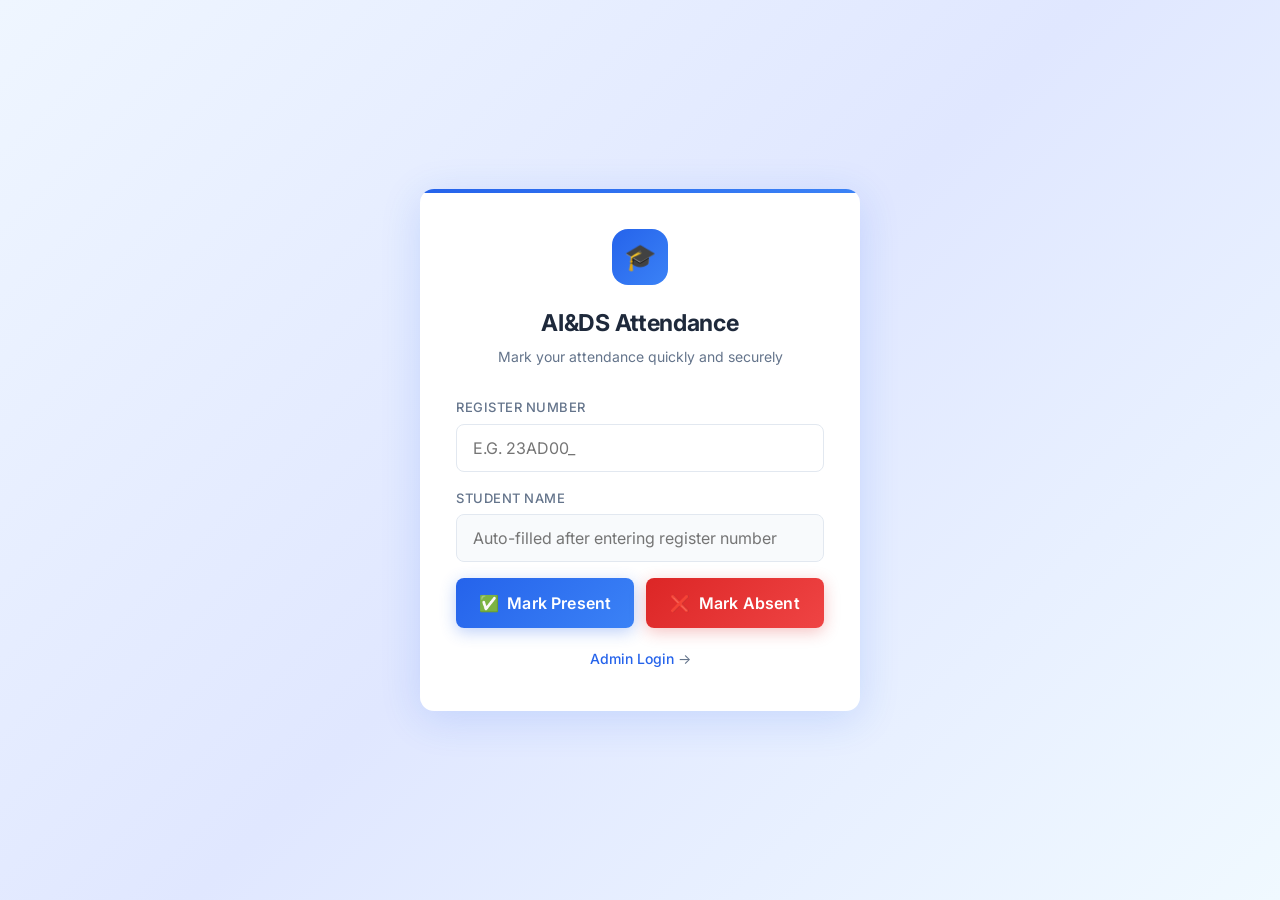
<file: templates/index.html>
<!DOCTYPE html>
<html lang="en">

<head>
  <meta charset="UTF-8">
  <meta name="viewport" content="width=device-width, initial-scale=1.0">
  <title>AI&amp;DS Attendance Portal</title>
  <link rel="stylesheet" href="/static/style.css">
</head>

<body>

  <div class="page-center">
    <div class="card">

      <!-- Logo -->
      <div class="card-logo">🎓</div>
      <h1>AI&amp;DS Attendance</h1>
      <p class="card-subtitle">Mark your attendance quickly and securely</p>

      <!-- Status message (JS-injected) -->
      <div id="status-msg" style="display:none"></div>

      <form id="attendance-form" action="/mark" method="post">

        <!-- Hidden field holding the chosen status -->
        <input type="hidden" name="status" id="status-field" value="">

        <div class="form-group">
          <label for="reg_no">Register Number</label>
          <input type="text" id="reg_no" name="reg_no" placeholder="e.g. 23AD00_" autocomplete="off"
            autocapitalize="characters" style="text-transform:uppercase" required>
        </div>

        <div class="form-group">
          <label for="name">Student Name</label>
          <input type="text" id="name" name="name" placeholder="Auto-filled after entering register number" readonly>
        </div>

        <!-- Two action buttons -->
        <div class="btn-group">
          <button type="button" class="btn btn-primary" id="btn-present" onclick="submitAs('present')">
            ✅&nbsp; Mark Present
          </button>
          <button type="button" class="btn btn-absent" id="btn-absent" onclick="submitAs('absent')">
            ❌&nbsp; Mark Absent
          </button>
        </div>

      </form>

      <a class="link-subtle" href="/admin_login">
        <span>Admin Login</span> →
      </a>

    </div>
  </div>


  <script>
    const regInput = document.getElementById('reg_no');
    const nameInput = document.getElementById('name');
    const statusMsg = document.getElementById('status-msg');
    const form = document.getElementById('attendance-form');
    const statusFld = document.getElementById('status-field');

    function showStatus(msg, type) {
      statusMsg.className = 'alert alert-' + type;
      statusMsg.textContent = msg;
      statusMsg.style.display = 'flex';
    }

    function fetchName() {
      const reg = regInput.value.trim();
      if (reg.length < 3) { nameInput.value = ''; return; }
      fetch('/get_name?reg_no=' + encodeURIComponent(reg))
        .then(r => r.json())
        .then(data => {
          nameInput.value = data.name || '';
          if (data.name) {
            statusMsg.style.display = 'none';
          } else if (reg.length >= 8) {
            showStatus('⚠️ Register number not found. Please check and retry.', 'error');
          }
        })
        .catch(() => { });
    }

    regInput.addEventListener('input', fetchName);
    regInput.addEventListener('blur', fetchName);

    function submitAs(status) {
      if (!nameInput.value) {
        showStatus('⚠️ No student found for this register number.', 'error');
        return;
      }
      statusFld.value = status;
      if (status === 'present') {
        document.getElementById('btn-present').textContent = '⏳ Marking Present…';
        document.getElementById('btn-present').disabled = true;
      } else {
        document.getElementById('btn-absent').textContent = '⏳ Marking Absent…';
        document.getElementById('btn-absent').disabled = true;
      }
      form.submit();
    }
  </script>

</body>

</html>
</file>
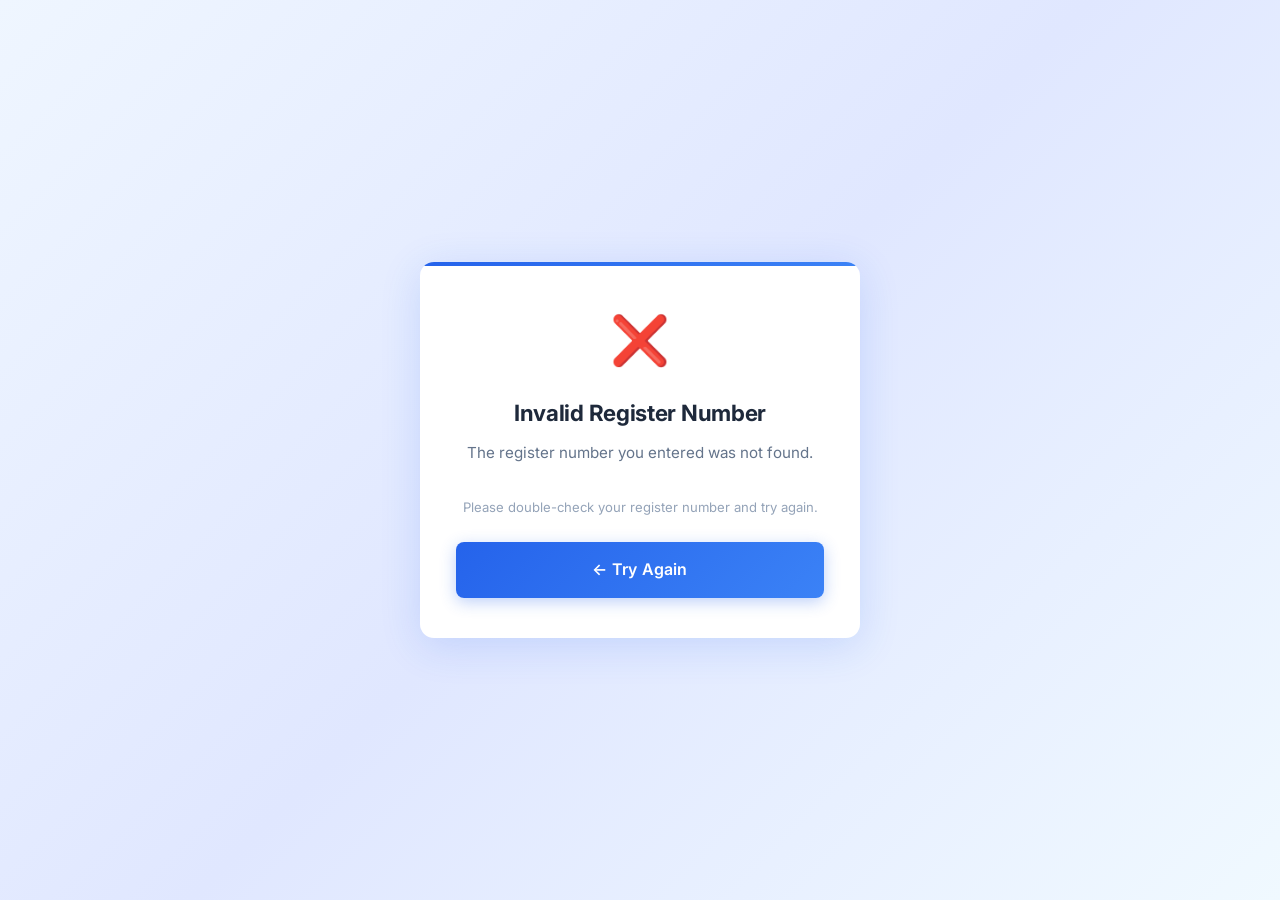
<file: templates/invalid.html>
<!DOCTYPE html>
<html lang="en">
<head>
  <meta charset="UTF-8">
  <meta name="viewport" content="width=device-width, initial-scale=1.0">
  <title>Invalid Register Number — AI&amp;DS</title>
  <link rel="stylesheet" href="/static/style.css">
</head>
<body>

<div class="page-center">
  <div class="card info-card">

    <span class="info-icon">❌</span>
    <h1>Invalid Register Number</h1>
    <p>The register number you entered was not found.</p>
    <br>
    <p style="color:var(--text-light); font-size:0.82rem;">
      Please double-check your register number and try again.
    </p>

    <a href="/" class="btn btn-primary" style="margin-top:24px;">
      ← Try Again
    </a>

  </div>
</div>

</body>
</html>
</file>
<file: static/style.css>
/* =========================================
   AI&DS Attendance Portal — Design System
   ========================================= */

@import url('https://fonts.googleapis.com/css2?family=Inter:wght@300;400;500;600;700&display=swap');

/* ---- Reset & Base ---- */
*, *::before, *::after {
  box-sizing: border-box;
  margin: 0;
  padding: 0;
}

:root {
  --primary:       #2563eb;
  --primary-dark:  #1d4ed8;
  --primary-light: #eff6ff;
  --accent:        #3b82f6;
  --success:       #10b981;
  --warning:       #f59e0b;
  --danger:        #ef4444;
  --neutral:       #6b7280;

  --bg:            #f0f4ff;
  --surface:       #ffffff;
  --border:        #e2e8f0;
  --text:          #1e293b;
  --text-muted:    #64748b;
  --text-light:    #94a3b8;

  --radius:        14px;
  --radius-sm:     8px;
  --shadow:        0 4px 24px rgba(37, 99, 235, 0.10);
  --shadow-lg:     0 8px 40px rgba(37, 99, 235, 0.16);
  --transition:    all 0.22s cubic-bezier(.4,0,.2,1);
}

html, body { height: 100%; }

body {
  font-family: 'Inter', system-ui, sans-serif;
  background: var(--bg);
  color: var(--text);
  font-size: 15px;
  line-height: 1.6;
  min-height: 100vh;
}

/* ---- Page Center Wrapper ---- */
.page-center {
  min-height: 100vh;
  display: flex;
  align-items: center;
  justify-content: center;
  padding: 24px 16px;
  background: linear-gradient(135deg, #eff6ff 0%, #e0e7ff 50%, #f0f9ff 100%);
}

/* ---- Card ---- */
.card {
  background: var(--surface);
  border-radius: var(--radius);
  box-shadow: var(--shadow-lg);
  padding: 40px 36px;
  width: 100%;
  max-width: 440px;
  position: relative;
  overflow: hidden;
}

.card::before {
  content: '';
  position: absolute;
  top: 0; left: 0; right: 0;
  height: 4px;
  background: linear-gradient(90deg, var(--primary), var(--accent));
}

/* ---- Logo / Header ---- */
.card-logo {
  width: 56px;
  height: 56px;
  background: linear-gradient(135deg, var(--primary), var(--accent));
  border-radius: 16px;
  display: flex;
  align-items: center;
  justify-content: center;
  margin: 0 auto 20px;
  font-size: 26px;
}

.card h1 {
  text-align: center;
  font-size: 1.45rem;
  font-weight: 700;
  color: var(--text);
  margin-bottom: 4px;
  letter-spacing: -0.3px;
}

.card-subtitle {
  text-align: center;
  color: var(--text-muted);
  font-size: 0.875rem;
  margin-bottom: 28px;
}

/* ---- Form Elements ---- */
.form-group { margin-bottom: 16px; }

label {
  display: block;
  font-size: 0.8125rem;
  font-weight: 500;
  color: var(--text-muted);
  margin-bottom: 6px;
  text-transform: uppercase;
  letter-spacing: 0.5px;
}

input[type="text"],
input[type="password"],
input[type="date"] {
  display: block;
  width: 100%;
  padding: 13px 16px;
  border: 1.5px solid var(--border);
  border-radius: var(--radius-sm);
  font-family: inherit;
  font-size: 1rem;
  color: var(--text);
  background: var(--surface);
  transition: var(--transition);
  outline: none;
}

input:focus {
  border-color: var(--primary);
  box-shadow: 0 0 0 3px rgba(37,99,235,0.12);
}

input[readonly] {
  background: #f8fafc;
  color: var(--text-muted);
  cursor: not-allowed;
}

/* ---- Buttons ---- */
.btn {
  display: block;
  width: 100%;
  padding: 15px;
  border: none;
  border-radius: var(--radius-sm);
  font-family: inherit;
  font-size: 1rem;
  font-weight: 600;
  cursor: pointer;
  transition: var(--transition);
  text-align: center;
  text-decoration: none;
  letter-spacing: 0.2px;
}

.btn-primary {
  background: linear-gradient(135deg, var(--primary), var(--accent));
  color: #fff;
  box-shadow: 0 4px 16px rgba(37,99,235,0.30);
}

.btn-primary:hover, .btn-primary:focus {
  transform: translateY(-1px);
  box-shadow: 0 6px 20px rgba(37,99,235,0.38);
}

.btn-primary:active { transform: translateY(0); }

.btn-absent {
  background: linear-gradient(135deg, #dc2626, #ef4444);
  color: #fff;
  box-shadow: 0 4px 16px rgba(220,38,38,0.28);
}

.btn-absent:hover, .btn-absent:focus {
  transform: translateY(-1px);
  box-shadow: 0 6px 20px rgba(220,38,38,0.38);
}

.btn-absent:active { transform: translateY(0); }

.btn-absent:disabled, .btn-primary:disabled {
  opacity: 0.65;
  cursor: not-allowed;
  transform: none;
}

/* Two-button group on student page */
.btn-group {
  display: flex;
  flex-direction: column;
  gap: 12px;
  margin-top: 8px;
}

/* ---- Links ---- */
.link-subtle {
  display: block;
  text-align: center;
  margin-top: 20px;
  font-size: 0.875rem;
  color: var(--text-muted);
  text-decoration: none;
  transition: color 0.2s;
}

.link-subtle span {
  color: var(--primary);
  font-weight: 500;
}

.link-subtle:hover span { text-decoration: underline; }

/* ---- Alert / Status Message ---- */
.alert {
  padding: 12px 16px;
  border-radius: var(--radius-sm);
  margin-bottom: 18px;
  font-size: 0.9rem;
  font-weight: 500;
  display: flex;
  align-items: center;
  gap: 10px;
}

.alert-success { background: #ecfdf5; color: #065f46; border: 1px solid #a7f3d0; }
.alert-error   { background: #fef2f2; color: #991b1b; border: 1px solid #fecaca; }

/* =========================================
   ADMIN DASHBOARD
   ========================================= */
.dash-wrapper {
  min-height: 100vh;
  background: var(--bg);
}

/* ---- Topbar ---- */
.topbar {
  background: var(--surface);
  border-bottom: 1px solid var(--border);
  padding: 0 24px;
  height: 60px;
  display: flex;
  align-items: center;
  justify-content: space-between;
  position: sticky;
  top: 0;
  z-index: 100;
  box-shadow: 0 1px 8px rgba(37,99,235,0.06);
}

.topbar-brand {
  display: flex;
  align-items: center;
  gap: 10px;
  font-weight: 700;
  font-size: 1.05rem;
  color: var(--text);
}

.topbar-brand .badge {
  background: var(--primary-light);
  color: var(--primary);
  font-size: 0.7rem;
  font-weight: 600;
  padding: 2px 8px;
  border-radius: 20px;
  letter-spacing: 0.4px;
}

.topbar-date {
  font-size: 0.8rem;
  color: var(--text-muted);
  display: none;
}

.btn-logout {
  display: inline-flex;
  align-items: center;
  gap: 6px;
  padding: 7px 16px;
  border-radius: 20px;
  border: 1.5px solid var(--border);
  background: transparent;
  font-family: inherit;
  font-size: 0.85rem;
  font-weight: 500;
  color: var(--text-muted);
  cursor: pointer;
  text-decoration: none;
  transition: var(--transition);
}

.btn-logout:hover {
  border-color: var(--danger);
  color: var(--danger);
  background: #fef2f2;
}

/* ---- Main Content ---- */
.dash-content {
  padding: 24px 20px;
  max-width: 1400px;
  margin: 0 auto;
}

/* ---- Dashboard header row (title + date filter) ---- */
.dash-header-row {
  display: flex;
  align-items: flex-start;
  justify-content: space-between;
  gap: 16px;
  flex-wrap: wrap;
  margin-bottom: 24px;
}

.dash-title {
  font-size: 1.35rem;
  font-weight: 700;
  color: var(--text);
  margin-bottom: 4px;
}

.dash-sub {
  font-size: 0.875rem;
  color: var(--text-muted);
}

/* ---- Date Filter Form ---- */
.date-filter-form {
  display: flex;
  align-items: center;
  gap: 10px;
  flex-wrap: wrap;
}

.date-filter-form label {
  font-size: 0.8rem;
  font-weight: 500;
  color: var(--text-muted);
  text-transform: uppercase;
  letter-spacing: 0.4px;
  margin-bottom: 0;
  white-space: nowrap;
}

.date-filter-form input[type="date"] {
  width: auto;
  padding: 8px 12px;
  font-size: 0.9rem;
  border-radius: var(--radius-sm);
  cursor: pointer;
}

.btn-today {
  display: inline-flex;
  align-items: center;
  padding: 8px 14px;
  border-radius: var(--radius-sm);
  background: var(--primary-light);
  color: var(--primary);
  font-size: 0.85rem;
  font-weight: 500;
  text-decoration: none;
  transition: var(--transition);
  white-space: nowrap;
}

.btn-today:hover {
  background: var(--primary);
  color: #fff;
}

/* ---- Stats Grid ---- */
.stats-grid {
  display: grid;
  grid-template-columns: 1fr 1fr;
  gap: 14px;
  margin-bottom: 28px;
}

.stat-card {
  background: var(--surface);
  border-radius: var(--radius);
  padding: 20px 18px;
  box-shadow: var(--shadow);
  display: flex;
  flex-direction: column;
  gap: 6px;
  position: relative;
  overflow: hidden;
  border: 1px solid var(--border);
  transition: var(--transition);
}

.stat-card:hover {
  transform: translateY(-2px);
  box-shadow: var(--shadow-lg);
}

.stat-icon {
  width: 38px;
  height: 38px;
  border-radius: 10px;
  display: flex;
  align-items: center;
  justify-content: center;
  font-size: 18px;
  margin-bottom: 4px;
}

.stat-icon.blue  { background: #eff6ff; }
.stat-icon.green { background: #ecfdf5; }
.stat-icon.red   { background: #fef2f2; }
.stat-icon.amber { background: #fffbeb; }
.stat-icon.grey  { background: #f1f5f9; }

.stat-value {
  font-size: 1.9rem;
  font-weight: 700;
  color: var(--text);
  line-height: 1;
}

.stat-label {
  font-size: 0.78rem;
  font-weight: 500;
  color: var(--text-muted);
  text-transform: uppercase;
  letter-spacing: 0.5px;
}

/* Colored accent stripe */
.stat-card.total      { border-top: 3px solid var(--primary); }
.stat-card.present    { border-top: 3px solid var(--success); }
.stat-card.absent     { border-top: 3px solid var(--danger);  }
.stat-card.not-posted { border-top: 3px solid var(--neutral); }
.stat-card.percent    { border-top: 3px solid var(--warning); }

/* ---- Tables Grid ---- */
.tables-grid {
  display: grid;
  grid-template-columns: 1fr;
  gap: 18px;
}

.table-card {
  background: var(--surface);
  border-radius: var(--radius);
  box-shadow: var(--shadow);
  overflow: hidden;
  border: 1px solid var(--border);
}

.table-header {
  padding: 16px 20px;
  border-bottom: 1px solid var(--border);
  display: flex;
  align-items: center;
  justify-content: space-between;
}

.table-title {
  font-size: 0.95rem;
  font-weight: 600;
  color: var(--text);
  display: flex;
  align-items: center;
  gap: 8px;
}

.table-badge {
  font-size: 0.72rem;
  font-weight: 600;
  padding: 2px 9px;
  border-radius: 20px;
}

.badge-green { background: #ecfdf5; color: #065f46; }
.badge-red   { background: #fef2f2; color: #991b1b; }
.badge-grey  { background: #f1f5f9; color: #475569; }

.table-scroll { overflow-x: auto; }

table {
  width: 100%;
  border-collapse: collapse;
}

thead { background: #f8fafc; }

th {
  padding: 11px 18px;
  text-align: left;
  font-size: 0.76rem;
  font-weight: 600;
  color: var(--text-muted);
  text-transform: uppercase;
  letter-spacing: 0.5px;
  white-space: nowrap;
}

td {
  padding: 12px 18px;
  font-size: 0.9rem;
  color: var(--text);
  border-top: 1px solid #f1f5f9;
  vertical-align: middle;
}

tr:last-child td { border-bottom: none; }
tbody tr:hover   { background: #f8fafc; }

.td-reg {
  font-family: 'Courier New', monospace;
  font-size: 0.82rem;
  font-weight: 600;
  color: var(--primary);
}

.td-time {
  font-size: 0.82rem;
  color: var(--text-muted);
  font-weight: 500;
}

.empty-state {
  text-align: center;
  padding: 36px 20px;
  color: var(--text-muted);
  font-size: 0.9rem;
}

.empty-state .empty-icon {
  font-size: 2rem;
  margin-bottom: 8px;
}

/* =========================================
   CLOSED / SUCCESS / INFO pages
   ========================================= */
.info-card { text-align: center; }

.info-icon {
  font-size: 3rem;
  margin-bottom: 16px;
  display: block;
}

.info-card h1 {
  font-size: 1.4rem;
  margin-bottom: 10px;
}

.info-card p {
  color: var(--text-muted);
  font-size: 0.95rem;
  margin-bottom: 8px;
}

/* =========================================
   RESPONSIVE
   ========================================= */
@media (min-width: 500px) {
  .btn-group {
    flex-direction: row;
  }
  .btn-group .btn {
    flex: 1;
  }
}

@media (min-width: 640px) {
  .stats-grid {
    grid-template-columns: repeat(3, 1fr);
  }
  .topbar-date {
    display: block;
  }
}

@media (min-width: 860px) {
  .stats-grid {
    grid-template-columns: repeat(5, 1fr);
  }
}

@media (min-width: 900px) {
  .tables-grid-3 {
    grid-template-columns: 1fr 1fr 1fr;
  }
  .dash-content {
    padding: 32px 32px;
  }
}

@media (max-width: 480px) {
  .card {
    padding: 30px 22px;
  }
  .dash-header-row {
    flex-direction: column;
  }
}
</file>
